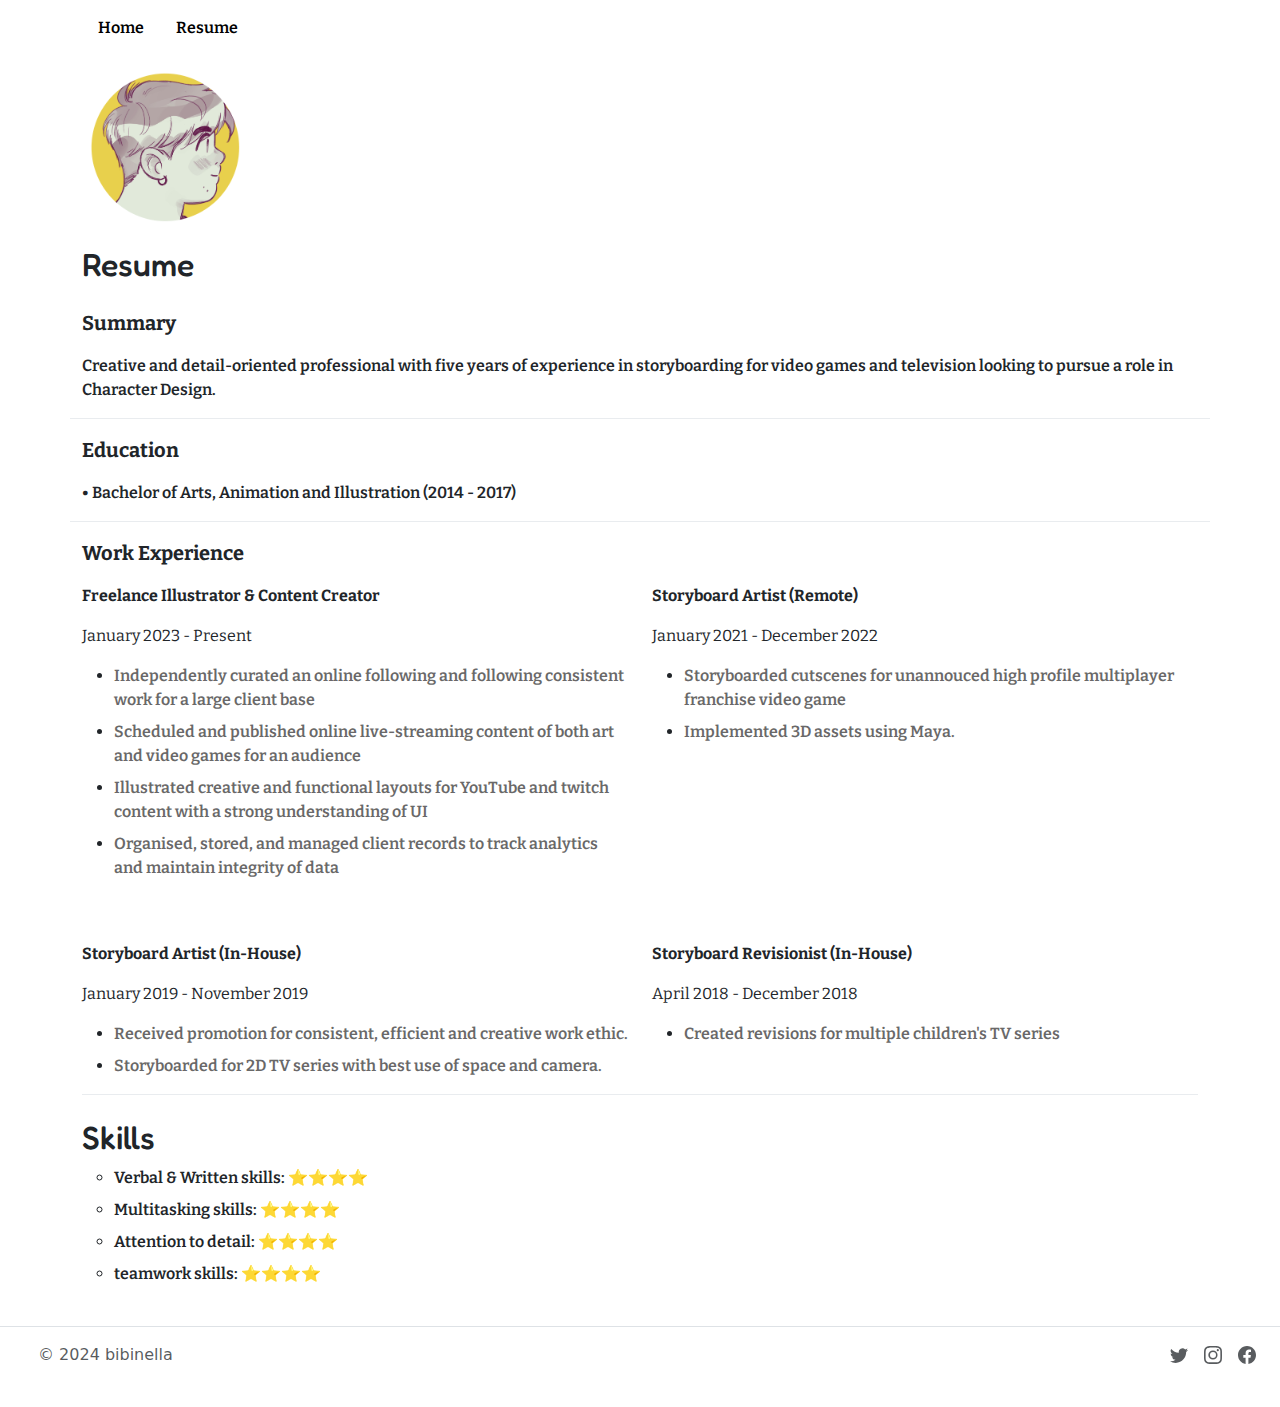
<file: resume.html>
<!DOCTYPE html>
<html>
  <head>
    <title>Bibinella - Resume</title>
    <link href="https://cdn.jsdelivr.net/npm/bootstrap@5.3.3/dist/css/bootstrap.min.css" rel="stylesheet" integrity="sha384-QWTKZyjpPEjISv5WaRU9OFeRpok6YctnYmDr5pNlyT2bRjXh0JMhjY6hW+ALEwIH" crossorigin="anonymous">
    <link rel="stylesheet" href="./style.css">
    <link rel="preconnect" href="https://fonts.googleapis.com">
    <link rel="preconnect" href="https://fonts.gstatic.com" crossorigin>
    <link href="https://fonts.googleapis.com/css2?family=Bitter:ital,wght@0,100..900;1,100..900&family=Fredoka:wght@300..700&display=swap" rel="stylesheet">
  </head>

  <body>
    <section id="navbar">
      <div class="container">
        <ul class="nav pt-2">
          <li class="nav-item">
            <a class="nav-link Home" aria-current="page" href="./index.html">Home</a>
          </li>
          <li class="nav-item">
            <a class="nav-link" href="./resume.html">Resume</a>
          </li>
        </ul>
      </div>
    </section>

    <!-- Resume page that lists your education, work experience, skills, and other relevant information (can link Capstone project 1) -->
    <section id="resume">
      <div class="container">
        <div class="row">
          <img src="./images/bibi-avatar-rounded.png" class="bibi-image rounded float-start my-4 col-xl-2 col-lg-3 col-md-3 col-sm-4 col-12" alt="bibinella-avatar">
          <h2 class="mb-4 col-12">Resume</h2>
          <div class="summary mb-3 border-bottom border-light-subtle">
            <p class="lead fw-bold">Summary</p>
            <p>Creative and detail-oriented professional with five years of experience in storyboarding for video games and television looking to pursue a role in Character Design.</p>
          </div>
          <div class="education col-12 mb-3 border-bottom border-light-subtle">
            <p class="lead fw-bold">Education</p>
            <p>• Bachelor of Arts, Animation and Illustration (2014 - 2017)</p>
          </div>
          <div class="work-experience col-xl-6 col-md-6 col-sm-12 ">
            <p class="lead fw-bold">Work Experience</p>
            <p class="fw-bold">Freelance Illustrator & Content Creator</p>
            <p class="fw-normal">January 2023 - Present</p>
            <ul>
              <li><p style="color: rgb(105, 104, 104);">Independently curated an online following and following consistent work for a large client base</p></li>
              <li><p style="color: rgb(105, 104, 104);">Scheduled and published online live-streaming content of both art and video games for an audience</p></li>
              <li><p style="color: rgb(105, 104, 104);">Illustrated creative and functional layouts for YouTube and twitch content with a strong understanding of UI</p></li>
              <li><p style="color: rgb(105, 104, 104);">Organised, stored, and managed client records to track analytics and maintain integrity of data
              </p></li>
            </ul>
          </div>
          <div class="work-experience col-xl-6 col-md-6 col-sm-12">
            <p class="lead fw-bold"><br></p>
            <p class="fw-bold"class="fw-bold">Storyboard Artist (Remote)</p>
            <p class="fw-normal">January 2021 - December 2022</p>
            <ul>
              <li><p style="color: rgb(105, 104, 104);">Storyboarded cutscenes for unannouced high profile multiplayer franchise video game</p></li>
              <li><p style="color: rgb(105, 104, 104);">Implemented 3D assets using Maya.
              </p></li>
            </ul>
          </div>
          <div class="work-experience col-xl-6 col-md-6 col-sm-12">
            <p class="lead fw-bold"><br></p>
            <p class="fw-bold">Storyboard Artist (In-House)</p>
            <p class="fw-normal">January 2019 - November 2019</p>
            <ul>
              <li><p style="color: rgb(105, 104, 104);">Received promotion for consistent, efficient and creative work ethic.</p></li>
              <li><p style="color: rgb(105, 104, 104);">Storyboarded for 2D TV series with best use of space and camera.
              </p></li>
            </ul>
          </div>
          <div class="work-experience col-xl-6 col-md-6 col-sm-12 pb-4">
            <p class="lead fw-bold"><br></p>
            <p class="fw-bold">Storyboard Revisionist (In-House)</p>
            <p class="fw-normal">April 2018 - December 2018</p>
            <ul>
              <li><p style="color: rgb(105, 104, 104);">Created revisions for multiple children's TV series</p></li>
              </p></li>
            </ul>
          </div>
          <div>
            <h2 class="border-top border-light-subtle pt-4">Skills</h2>
            <ul>
              <li style="list-style: circle;">
                <p>Verbal & Written skills: ⭐⭐⭐⭐</p>
              </li>
              <li style="list-style: circle;">
                <p>Multitasking skills: ⭐⭐⭐⭐</p>
              </li>
              <li style="list-style: circle;">
                <p>Attention to detail: ⭐⭐⭐⭐</p>
              </li>
              <li style="list-style: circle;">
                <p>teamwork skills: ⭐⭐⭐⭐</p>
              </li>
            </ul>
          </div>
        </div>
      </div>
    </section>

    <section id="footer">
        <footer class="d-flex flex-wrap justify-content-between align-items-center py-3 my-4 border-top">
          <div class="col-md-4 d-flex align-items-center">
            <a href="/" class="mb-3 me-2 mb-md-0 text-body-secondary text-decoration-none lh-1">
              <svg class="bi" width="30" height="24"><use xlink:href="#bootstrap"></use></svg>
            </a>
            <span class="mb-3 mb-md-0 text-body-secondary">© 2024 bibinella</span>
          </div>
      
          <ul class="nav col-md-4 justify-content-end list-unstyled d-flex">
            <li class="ms-3"><a class="text-body-secondary" href="#"><svg xmlns="http://www.w3.org/2000/svg" height="18" fill="currentColor" class="bi bi-twitter" viewBox="0 0 16 16">
              <path d="M5.026 15c6.038 0 9.341-5.003 9.341-9.334q.002-.211-.006-.422A6.7 6.7 0 0 0 16 3.542a6.7 6.7 0 0 1-1.889.518 3.3 3.3 0 0 0 1.447-1.817 6.5 6.5 0 0 1-2.087.793A3.286 3.286 0 0 0 7.875 6.03a9.32 9.32 0 0 1-6.767-3.429 3.29 3.29 0 0 0 1.018 4.382A3.3 3.3 0 0 1 .64 6.575v.045a3.29 3.29 0 0 0 2.632 3.218 3.2 3.2 0 0 1-.865.115 3 3 0 0 1-.614-.057 3.28 3.28 0 0 0 3.067 2.277A6.6 6.6 0 0 1 .78 13.58a6 6 0 0 1-.78-.045A9.34 9.34 0 0 0 5.026 15"/>
            </svg></a></li>
            <li class="ms-3"><a class="text-body-secondary" href="#"><svg xmlns="http://www.w3.org/2000/svg" height="18" fill="currentColor" class="bi bi-instagram" viewBox="0 0 16 16">
              <path d="M8 0C5.829 0 5.556.01 4.703.048 3.85.088 3.269.222 2.76.42a3.9 3.9 0 0 0-1.417.923A3.9 3.9 0 0 0 .42 2.76C.222 3.268.087 3.85.048 4.7.01 5.555 0 5.827 0 8.001c0 2.172.01 2.444.048 3.297.04.852.174 1.433.372 1.942.205.526.478.972.923 1.417.444.445.89.719 1.416.923.51.198 1.09.333 1.942.372C5.555 15.99 5.827 16 8 16s2.444-.01 3.298-.048c.851-.04 1.434-.174 1.943-.372a3.9 3.9 0 0 0 1.416-.923c.445-.445.718-.891.923-1.417.197-.509.332-1.09.372-1.942C15.99 10.445 16 10.173 16 8s-.01-2.445-.048-3.299c-.04-.851-.175-1.433-.372-1.941a3.9 3.9 0 0 0-.923-1.417A3.9 3.9 0 0 0 13.24.42c-.51-.198-1.092-.333-1.943-.372C10.443.01 10.172 0 7.998 0zm-.717 1.442h.718c2.136 0 2.389.007 3.232.046.78.035 1.204.166 1.486.275.373.145.64.319.92.599s.453.546.598.92c.11.281.24.705.275 1.485.039.843.047 1.096.047 3.231s-.008 2.389-.047 3.232c-.035.78-.166 1.203-.275 1.485a2.5 2.5 0 0 1-.599.919c-.28.28-.546.453-.92.598-.28.11-.704.24-1.485.276-.843.038-1.096.047-3.232.047s-2.39-.009-3.233-.047c-.78-.036-1.203-.166-1.485-.276a2.5 2.5 0 0 1-.92-.598 2.5 2.5 0 0 1-.6-.92c-.109-.281-.24-.705-.275-1.485-.038-.843-.046-1.096-.046-3.233s.008-2.388.046-3.231c.036-.78.166-1.204.276-1.486.145-.373.319-.64.599-.92s.546-.453.92-.598c.282-.11.705-.24 1.485-.276.738-.034 1.024-.044 2.515-.045zm4.988 1.328a.96.96 0 1 0 0 1.92.96.96 0 0 0 0-1.92m-4.27 1.122a4.109 4.109 0 1 0 0 8.217 4.109 4.109 0 0 0 0-8.217m0 1.441a2.667 2.667 0 1 1 0 5.334 2.667 2.667 0 0 1 0-5.334"/>
            </svg></a></li>
            <li class="ms-3"><a class="text-body-secondary" href="#"><svg xmlns="http://www.w3.org/2000/svg" height="18" fill="currentColor" class="bi bi-facebook me-4" viewBox="0 0 16 16">
              <path d="M16 8.049c0-4.446-3.582-8.05-8-8.05C3.58 0-.002 3.603-.002 8.05c0 4.017 2.926 7.347 6.75 7.951v-5.625h-2.03V8.05H6.75V6.275c0-2.017 1.195-3.131 3.022-3.131.876 0 1.791.157 1.791.157v1.98h-1.009c-.993 0-1.303.621-1.303 1.258v1.51h2.218l-.354 2.326H9.25V16c3.824-.604 6.75-3.934 6.75-7.951"/>
            </svg></a></li>
          </ul>
        </footer>
    </section>

    <script src="https://cdn.jsdelivr.net/npm/bootstrap@5.3.3/dist/js/bootstrap.bundle.min.js" integrity="sha384-YvpcrYf0tY3lHB60NNkmXc5s9fDVZLESaAA55NDzOxhy9GkcIdslK1eN7N6jIeHz" crossorigin="anonymous"></script>
  </body>
</html>
</file>
<file: style.css>
h1, h2 {
  font-family: "Fredoka", sans-serif;
}

p {
  font-family: "Bitter", serif;
  font-weight: 600;
}

mark {
  background-color: #f8ce51;
  border-radius: 20px;
  padding: 6px;
}

.bibi-image {
  object-fit: contain;
  height: 150px;
}

.nav > .nav-item a {
  font-family: "Bitter", serif;
  font-weight: 600;
  color: black;
}

ul > li > p {
  margin-bottom: 0.5rem;
}

.container > div > button {
  font-weight: 600;
  font-family: "Bitter", serif;
  border: none;
  background-color: #f8ce51;
}

#hero > .container > .row {
  border-radius: 50px;
}
</file>
